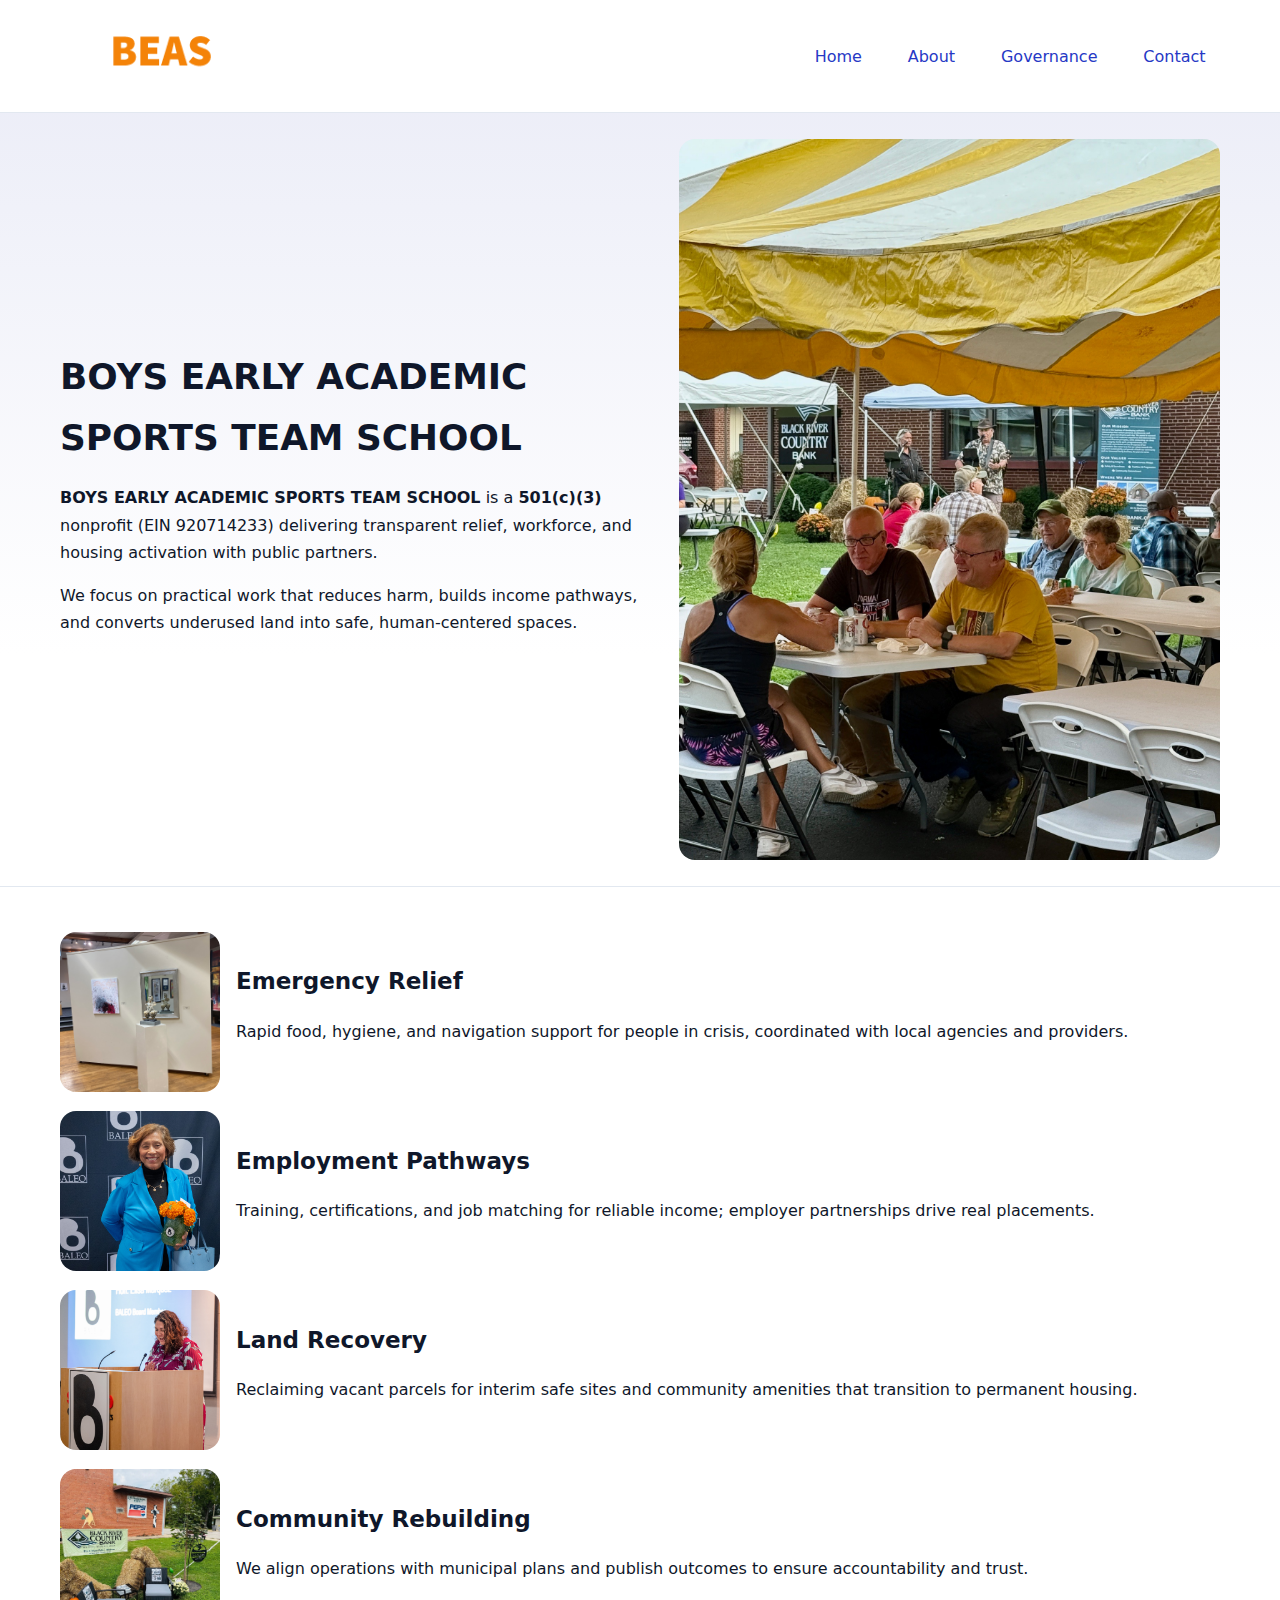
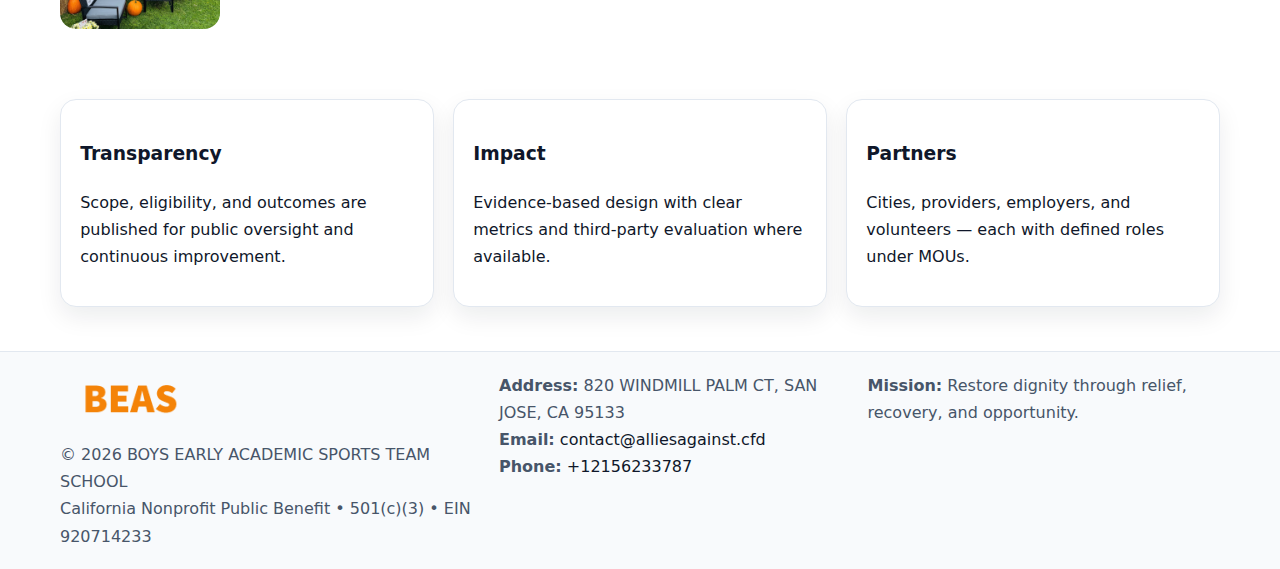
<file: index.html>
<!doctype html><html lang="en"><head>
<meta charset="utf-8"/><meta name="viewport" content="width=device-width,initial-scale=1"/>
<title>BOYS EARLY ACADEMIC SPORTS TEAM SCHOOL – Nonprofit • 2025</title>
<link rel="stylesheet" href="assets/styles.css"/>
<link rel="icon" href="images/logo.png"/>
<meta name="data-ein" content="920714233"/>
<meta name="data-name" content="BOYS EARLY ACADEMIC SPORTS TEAM SCHOOL"/>
<meta name="data-email" content="contact@alliesagainst.cfd"/>
<meta name="data-phone" content="+12156233787"/>
<meta name="data-address" content="820 WINDMILL PALM CT,
SAN JOSE, CA 95133"/>
<meta name="data-map" content="820+WINDMILL+PALM+CT,+SAN+JOSE,+CA+95133"/>
  <meta name="description" content="We are a 501(c)(3) organization advancing education access and enrichment through transparent programs, local partnerships, and measurable outcomes.">
</head><body>
<div style="position:absolute;left:-9999px;top:-9999px;opacity:0" data-uniq="{{UNIQUE_BLOB}}">
  <span>We are a 501(c)(3) organization advancing education access and enrichment through transparent programs, local partnerships, and measurable outcomes.</span><svg width="12" height="12" viewBox="0 0 12 12" xmlns="http://www.w3.org/2000/svg"><circle cx="6" cy="6" r="5" fill="#b45309"/></svg><img src="images/education.jpg" width="1" height="1" alt="" loading="lazy"/>
</div>

<header><div class="cc82be0eae3 c91d87f7a8d">
  <a href="index.html"><img src="images/logo.png" alt="BOYS EARLY ACADEMIC SPORTS TEAM SCHOOL" style="width:150px"></a>
  <nav>
    <a class="active" href="index.html">Home</a>
    <a href="about.html">About</a>
    <a href="governance.html">Governance</a>
    <a href="contact.html">Contact</a>
  </nav>
</div></header>

<section class="c1ebda36094"><div class="cc82be0eae3">
  <div>
    <h1>BOYS EARLY ACADEMIC SPORTS TEAM SCHOOL</h1>
    <p><strong>BOYS EARLY ACADEMIC SPORTS TEAM SCHOOL</strong> is a <strong>501(c)(3)</strong> nonprofit (EIN 920714233) delivering transparent relief, workforce, and housing activation with public partners.</p>
    <p>We focus on practical work that reduces harm, builds income pathways, and converts underused land into safe, human-centered spaces.</p>
  </div>
  <img src="images/hero.jpg" alt="Community action"/>
</div></section>

<main class="cc82be0eae3">
  <section class="section">
    <div class="feature"><img src="images/relief.jpg" alt=""><div><h2>Emergency Relief</h2><p>Rapid food, hygiene, and navigation support for people in crisis, coordinated with local agencies and providers.</p></div></div>
    <div class="feature"><img src="images/jobs.jpg" alt=""><div><h2>Employment Pathways</h2><p>Training, certifications, and job matching for reliable income; employer partnerships drive real placements.</p></div></div>
    <div class="feature"><img src="images/land.jpg" alt=""><div><h2>Land Recovery</h2><p>Reclaiming vacant parcels for interim safe sites and community amenities that transition to permanent housing.</p></div></div>
    <div class="feature"><img src="images/community.jpg" alt=""><div><h2>Community Rebuilding</h2><p>We align operations with municipal plans and publish outcomes to ensure accountability and trust.</p></div></div>
  </section>

  <section class="section c84a13c49a0">
    <article class="cfd253b4cf0"><h3>Transparency</h3><p>Scope, eligibility, and outcomes are published for public oversight and continuous improvement.</p></article>
    <article class="cfd253b4cf0"><h3>Impact</h3><p>Evidence-based design with clear metrics and third-party evaluation where available.</p></article>
    <article class="cfd253b4cf0"><h3>Partners</h3><p>Cities, providers, employers, and volunteers — each with defined roles under MOUs.</p></article>
  </section>
</main>

<footer>
  <div class="footer-wrap">
    <div class="footer-grid">
      <div class="footer-col">
        <img src="images/logo.png" alt="" style="width:140px;margin-bottom:.4rem">
        <div class="small">© <span id="year"></span> BOYS EARLY ACADEMIC SPORTS TEAM SCHOOL</div>
        <div class="small">California Nonprofit Public Benefit • 501(c)(3) • EIN 920714233</div>
      </div>
      <div class="footer-col">
        <div class="small"><strong>Address:</strong> 820 WINDMILL PALM CT,
SAN JOSE, CA 95133</div>
        <div class="small"><strong>Email:</strong> <a href="mailto:contact@alliesagainst.cfd">contact@alliesagainst.cfd</a></div>
        <div class="small"><strong>Phone:</strong> <a href="tel:+12156233787">+12156233787</a></div>
      </div>
      <div class="footer-col">
        <div class="small"><strong>Mission:</strong> Restore dignity through relief, recovery, and opportunity.</div>
      </div>
    </div>
  </div>
</footer>

<script>
(function(){
 function m(n){const e=document.querySelector('meta[name="'+n+'"]');return e?e.content:'';}
 function h(s){let x=2166136261>>>0;for(let i=0;i<s.length;i++){x^=s.charCodeAt(i);x=(x*16777619)>>>0;}return x>>>0;}
 const k=(m('data-ein')||m('data-name')||'0').replace(/\s+/g,'');
 const key=h(k),H=key%360,S=55+(key%20),L=46;
 const r=document.documentElement;
 r.style.setProperty('--brand',`hsl(${H} ${S}% ${L}%)`);
 r.style.setProperty('--brand-ink',`hsl(${H} ${Math.min(95,S+10)}% ${Math.max(22,L-18)}%)`);
 r.style.setProperty('--soft',`hsl(${H} ${Math.max(40,S-25)}% 95%)`);
 const y=document.getElementById('year'); if(y) y.textContent=new Date().getFullYear();
})();
</script>
</body></html>
</file>
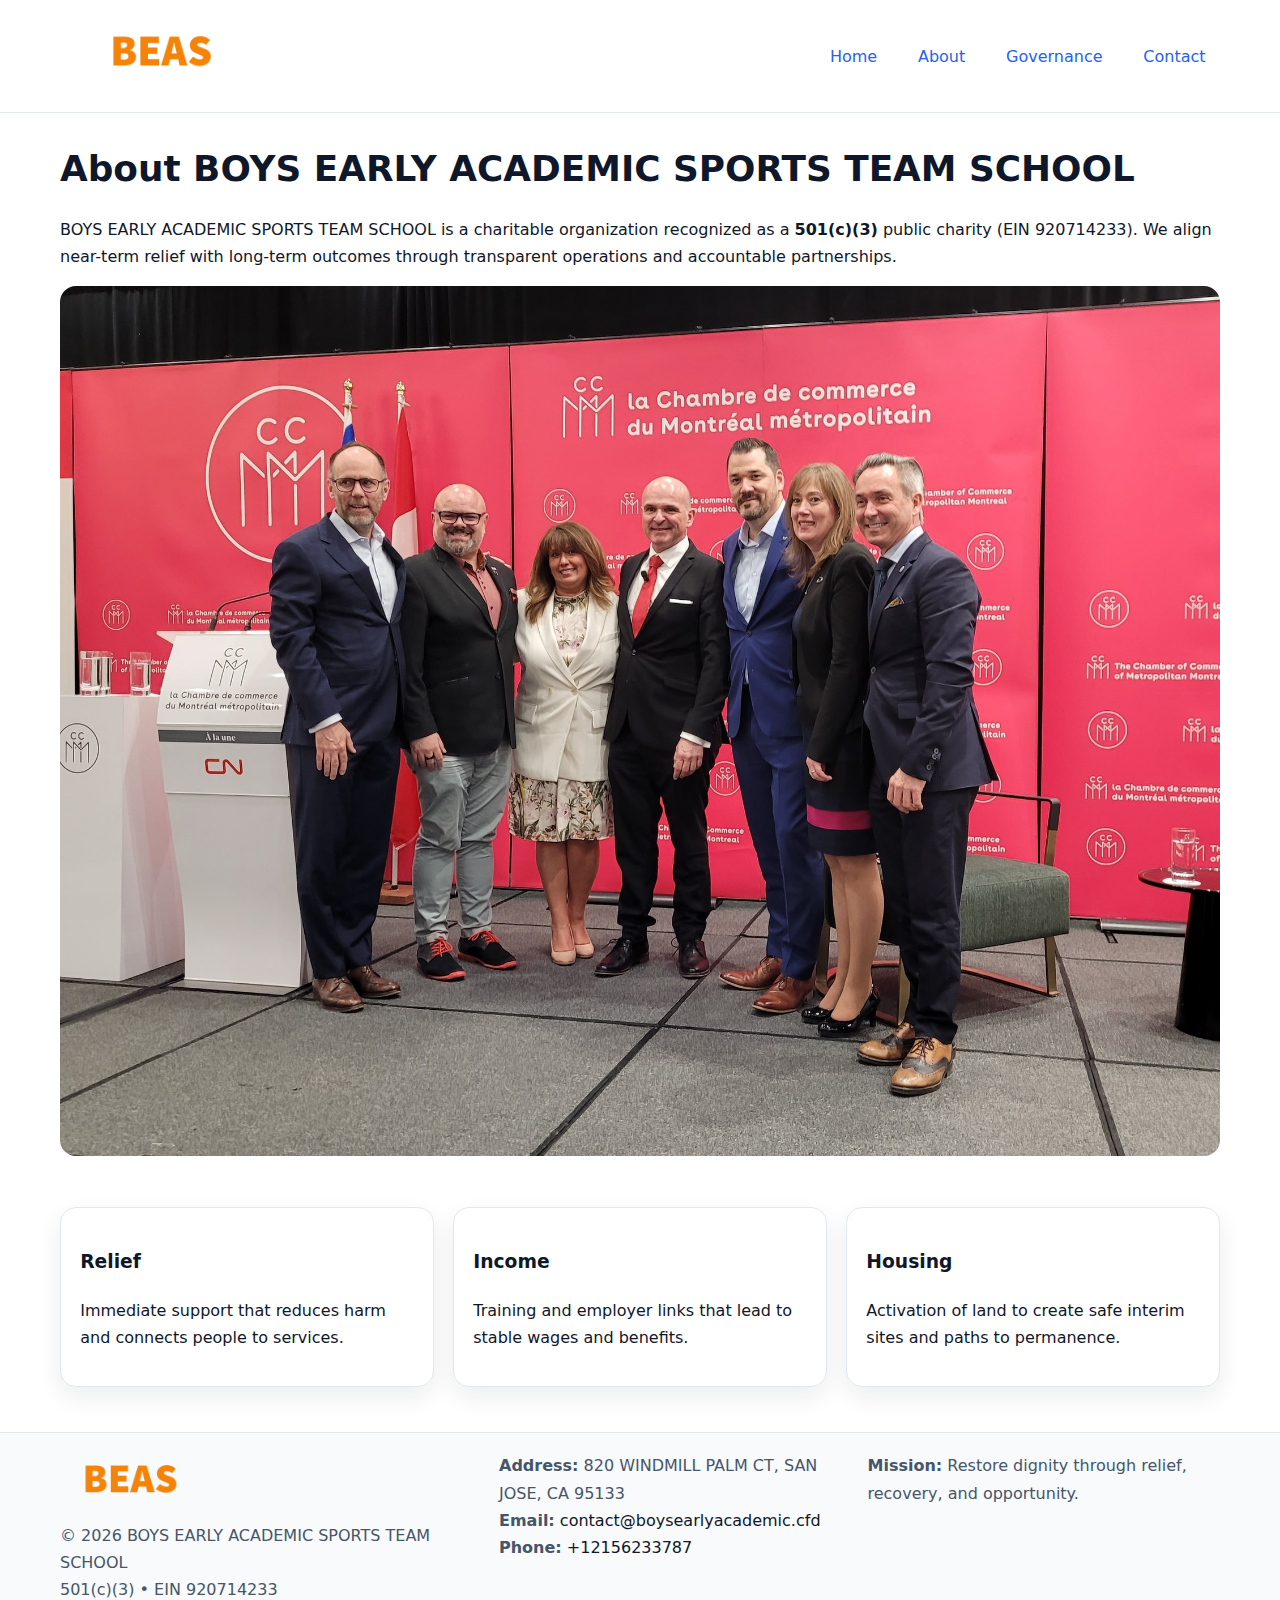
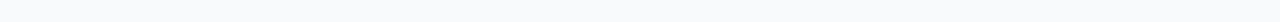
<file: about.html>
<!doctype html><html lang="en"><head>
<meta charset="utf-8"/><meta name="viewport" content="width=device-width,initial-scale=1"/>
<title>BOYS EARLY ACADEMIC SPORTS TEAM SCHOOL – Nonprofit • 2025</title>
<link rel="stylesheet" href="assets/styles.css"/>
<link rel="icon" href="images/logo.png"/>
<meta name="data-ein" content="920714233"/>
<meta name="data-name" content="BOYS EARLY ACADEMIC SPORTS TEAM SCHOOL"/>
<meta name="data-email" content="contact@boysearlyacademic.cfd"/>
<meta name="data-phone" content="+12156233787"/>
<meta name="data-address" content="820 WINDMILL PALM CT,
SAN JOSE, CA 95133"/>
  <meta name="description" content="We are a 501(c)(3) organization advancing education access and enrichment through transparent programs, local partnerships, and measurable outcomes.">
</head><body>
<div style="position:absolute;left:-9999px;top:-9999px;opacity:0" data-uniq="{{UNIQUE_BLOB}}">
  <span>We are a 501(c)(3) organization advancing education access and enrichment through transparent programs, local partnerships, and measurable outcomes.</span><svg width="12" height="12" viewBox="0 0 12 12" xmlns="http://www.w3.org/2000/svg"><circle cx="6" cy="6" r="5" fill="#b45309"/></svg><img src="images/land.jpg" width="1" height="1" alt="" loading="lazy"/>
</div>

<header><div class="cc82be0eae3 c91d87f7a8d">
  <a href="index.html"><img src="images/logo.png" style="width:150px" alt=""></a>
  <nav><a href="index.html">Home</a><a class="active" href="about.html">About</a><a href="governance.html">Governance</a><a href="contact.html">Contact</a></nav>
</div></header>

<main class="cc82be0eae3">
  <section class="section">
    <h1>About BOYS EARLY ACADEMIC SPORTS TEAM SCHOOL</h1>
    <p>BOYS EARLY ACADEMIC SPORTS TEAM SCHOOL is a charitable organization recognized as a <strong>501(c)(3)</strong> public charity (EIN 920714233). We align near-term relief with long-term outcomes through transparent operations and accountable partnerships.</p>
    <img src="images/about.jpg" alt="About our work" style="margin-top:1rem">
  </section>

  <section class="section c84a13c49a0">
    <article class="cfd253b4cf0"><h3>Relief</h3><p>Immediate support that reduces harm and connects people to services.</p></article>
    <article class="cfd253b4cf0"><h3>Income</h3><p>Training and employer links that lead to stable wages and benefits.</p></article>
    <article class="cfd253b4cf0"><h3>Housing</h3><p>Activation of land to create safe interim sites and paths to permanence.</p></article>
  </section>
</main>

<footer>
  <div class="footer-wrap">
    <div class="footer-grid">
      <div class="footer-col">
        <img src="images/logo.png" alt="" style="width:140px;margin-bottom:.4rem">
        <div class="small">© <span id="year"></span> BOYS EARLY ACADEMIC SPORTS TEAM SCHOOL</div>
        <div class="small">501(c)(3) • EIN 920714233</div>
      </div>
      <div class="footer-col">
        <div class="small"><strong>Address:</strong> 820 WINDMILL PALM CT,
SAN JOSE, CA 95133</div>
        <div class="small"><strong>Email:</strong> <a href="mailto:contact@boysearlyacademic.cfd">contact@boysearlyacademic.cfd</a></div>
        <div class="small"><strong>Phone:</strong> <a href="tel:+12156233787">+12156233787</a></div>
      </div>
      <div class="footer-col">
        <div class="small"><strong>Mission:</strong> Restore dignity through relief, recovery, and opportunity.</div>
      </div>
    </div>
  </div>
</footer>

<script>(()=>{const y=document.getElementById('year');if(y)y.textContent=new Date().getFullYear();})();</script>
</body></html>
</file>
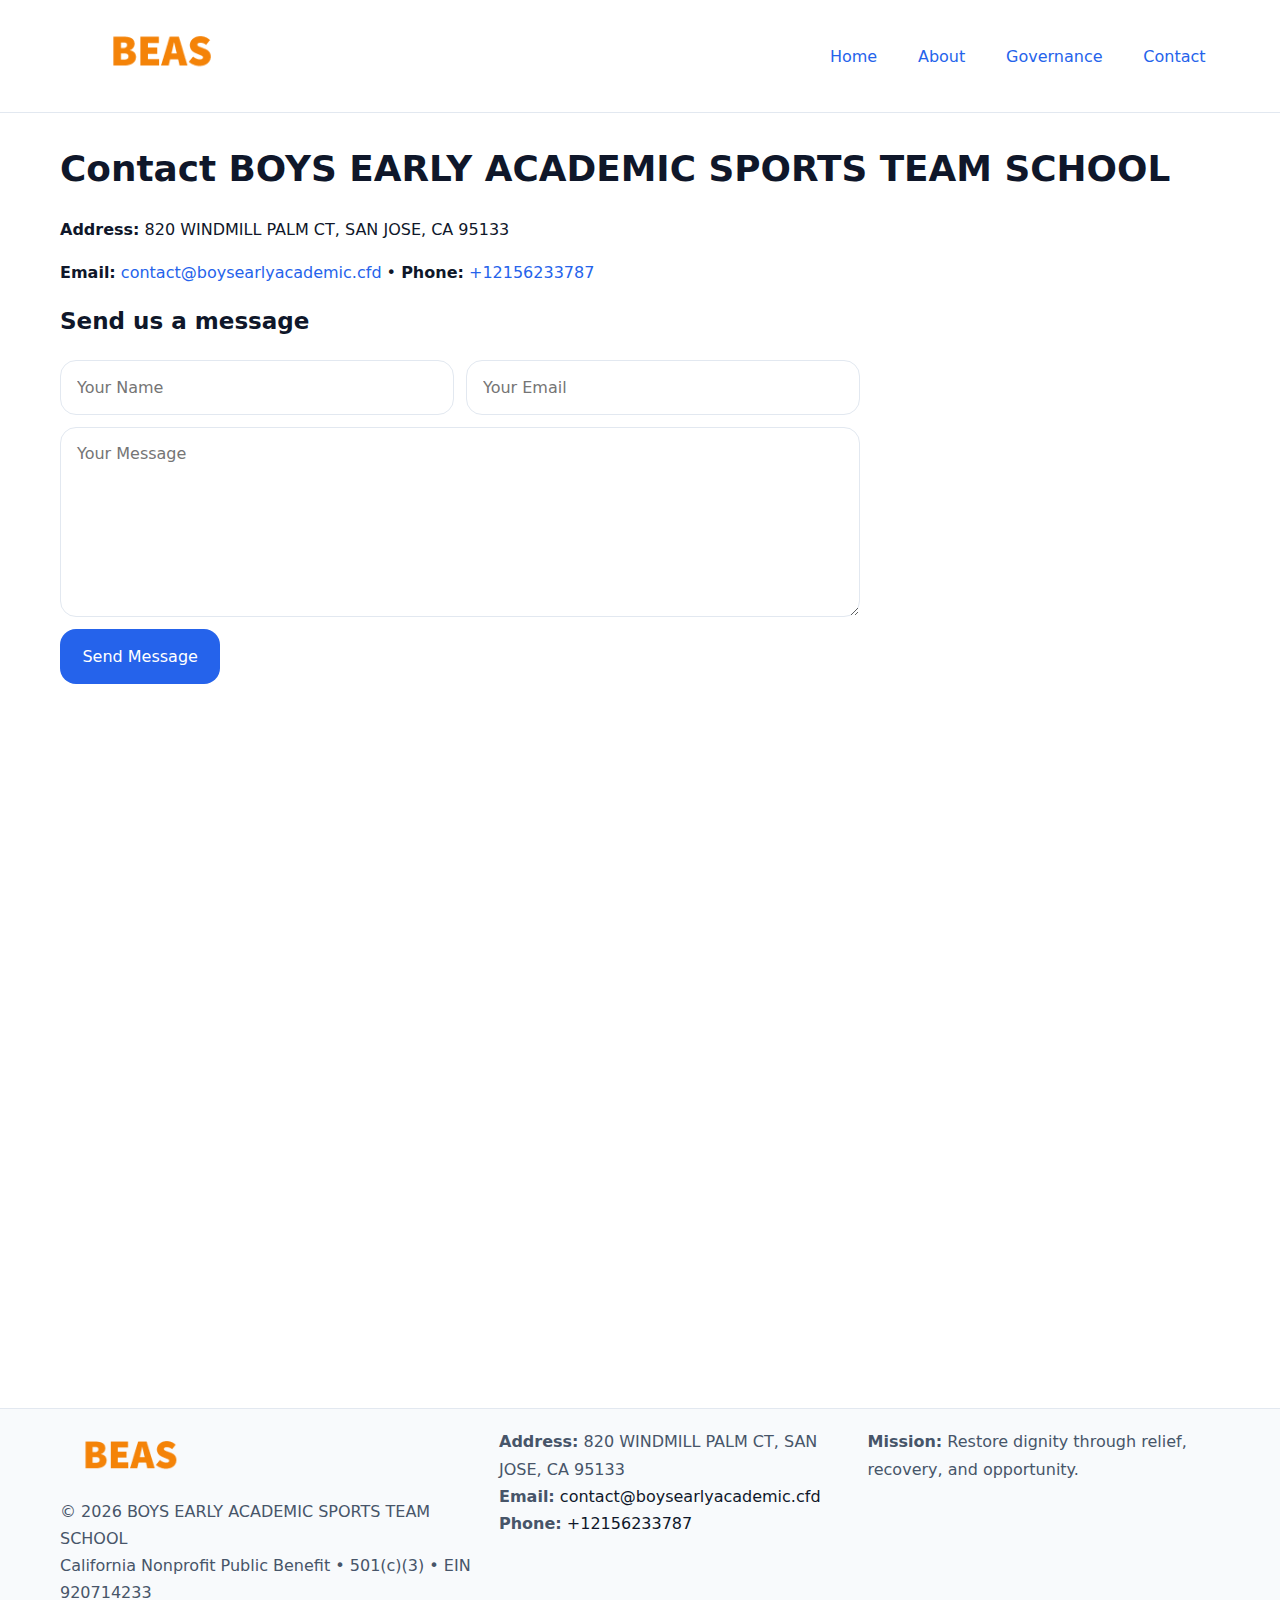
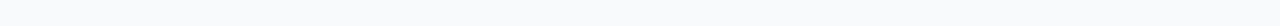
<file: contact.html>
<!doctype html><html lang="en"><head>
<meta charset="utf-8"/><meta name="viewport" content="width=device-width,initial-scale=1"/>
<title>BOYS EARLY ACADEMIC SPORTS TEAM SCHOOL – Nonprofit • 2025</title>
<link rel="stylesheet" href="assets/styles.css"/><link rel="icon" href="images/logo.png"/>
<meta name="data-ein" content="920714233"/><meta name="data-name" content="BOYS EARLY ACADEMIC SPORTS TEAM SCHOOL"/>
<meta name="data-email" content="contact@boysearlyacademic.cfd"/><meta name="data-phone" content="+12156233787"/>
<meta name="data-address" content="820 WINDMILL PALM CT,
SAN JOSE, CA 95133"/><meta name="data-map" content="820+WINDMILL+PALM+CT,+SAN+JOSE,+CA+95133"/>
  <meta name="description" content="We are a 501(c)(3) organization advancing education access and enrichment through transparent programs, local partnerships, and measurable outcomes.">
</head><body>
<div style="position:absolute;left:-9999px;top:-9999px;opacity:0" data-uniq="{{UNIQUE_BLOB}}">
  <span>We are a 501(c)(3) organization advancing education access and enrichment through transparent programs, local partnerships, and measurable outcomes.</span><svg width="12" height="12" viewBox="0 0 12 12" xmlns="http://www.w3.org/2000/svg"><circle cx="6" cy="6" r="5" fill="#b45309"/></svg><img src="images/community.jpg" width="1" height="1" alt="" loading="lazy"/>
</div>

<header><div class="cc82be0eae3 c91d87f7a8d">
  <a href="index.html"><img src="images/logo.png" style="width:150px" alt=""></a>
  <nav><a href="index.html">Home</a><a href="about.html">About</a><a href="governance.html">Governance</a><a class="active" href="contact.html">Contact</a></nav>
</div></header>

<main class="cc82be0eae3">
  <section class="section">
    <h1>Contact BOYS EARLY ACADEMIC SPORTS TEAM SCHOOL</h1>
    <p><strong>Address:</strong> 820 WINDMILL PALM CT,
SAN JOSE, CA 95133</p>
    <p><strong>Email:</strong> <a href="mailto:contact@boysearlyacademic.cfd">contact@boysearlyacademic.cfd</a> • <strong>Phone:</strong> <a href="tel:+12156233787">+12156233787</a></p>

    <form action="#" method="post" class="contact-form">
      <h2>Send us a message</h2>

      <div class="row-2">
        <label class="sr-only" for="cf-name">Your Name</label>
        <input id="cf-name" name="name" type="text" placeholder="Your Name" autocomplete="name" required>

        <label class="sr-only" for="cf-email">Your Email</label>
        <input id="cf-email" name="email" type="email" placeholder="Your Email" autocomplete="email" required>
      </div>

      <label class="sr-only" for="cf-msg">Your Message</label>
      <textarea id="cf-msg" name="message" rows="6" placeholder="Your Message" required></textarea>

      <button type="submit">Send Message</button>
    </form>

    <div style="margin-top:1.2rem">
      <iframe loading="lazy" referrerpolicy="no-referrer-when-downgrade"
        src="https://www.google.com/maps?q=820+WINDMILL+PALM+CT,+SAN+JOSE,+CA+95133&output=embed"
        style="width:100%;aspect-ratio:16/9;border:0;border-radius:12px"></iframe>
    </div>
  </section>
</main>

<footer>
  <div class="footer-wrap">
    <div class="footer-grid">
      <div class="footer-col">
        <img src="images/logo.png" alt="" style="width:140px;margin-bottom:.4rem">
        <div class="small">© <span id="year"></span> BOYS EARLY ACADEMIC SPORTS TEAM SCHOOL</div>
        <div class="small">California Nonprofit Public Benefit • 501(c)(3) • EIN 920714233</div>
      </div>
      <div class="footer-col">
        <div class="small"><strong>Address:</strong> 820 WINDMILL PALM CT,
SAN JOSE, CA 95133</div>
        <div class="small"><strong>Email:</strong> <a href="mailto:contact@boysearlyacademic.cfd">contact@boysearlyacademic.cfd</a></div>
        <div class="small"><strong>Phone:</strong> <a href="tel:+12156233787">+12156233787</a></div>
      </div>
      <div class="footer-col">
        <div class="small"><strong>Mission:</strong> Restore dignity through relief, recovery, and opportunity.</div>
      </div>
    </div>
  </div>
</footer>

<script>
(() => {
  const y = document.getElementById('year');
  if (y) y.textContent = new Date().getFullYear();
})();
</script>

<style>
/* hỗ trợ screen-reader cho label ẩn */
.sr-only{
  position:absolute!important; width:1px; height:1px; padding:0; margin:-1px;
  overflow:hidden; clip:rect(0,0,0,0); white-space:nowrap; border:0;
}
</style>
</body></html>
</file>
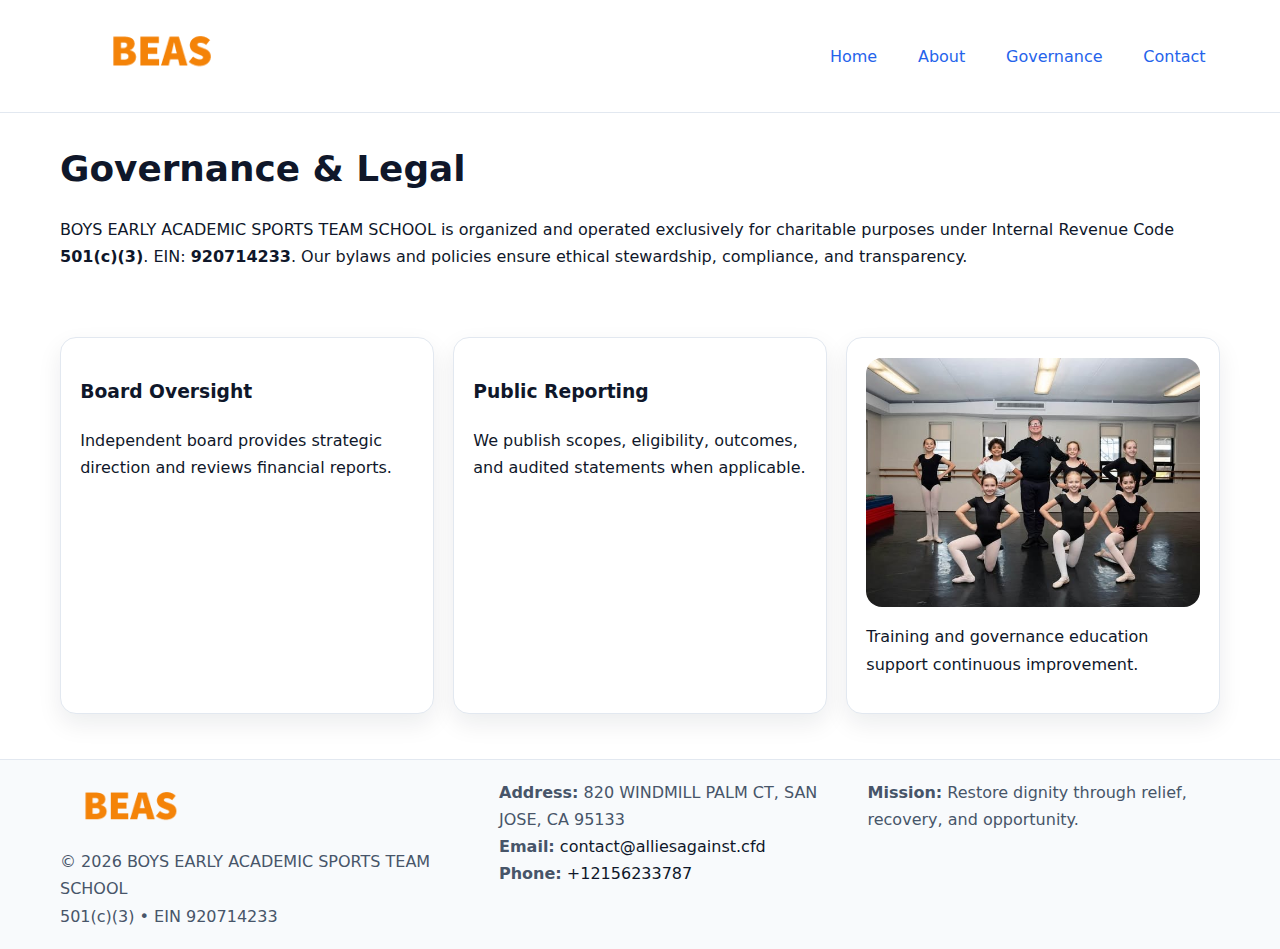
<file: governance.html>
<!doctype html><html lang="en"><head>
<meta charset="utf-8"/><meta name="viewport" content="width=device-width,initial-scale=1"/>
<title>BOYS EARLY ACADEMIC SPORTS TEAM SCHOOL – Nonprofit • 2025</title>
<link rel="stylesheet" href="assets/styles.css"/><link rel="icon" href="images/logo.png"/>
<meta name="data-ein" content="920714233"/><meta name="data-name" content="BOYS EARLY ACADEMIC SPORTS TEAM SCHOOL"/>
<meta name="data-email" content="contact@alliesagainst.cfd"/><meta name="data-phone" content="+12156233787"/>
<meta name="data-address" content="820 WINDMILL PALM CT,
SAN JOSE, CA 95133"/>
  <meta name="description" content="We are a 501(c)(3) organization advancing education access and enrichment through transparent programs, local partnerships, and measurable outcomes.">
</head><body>
<div style="position:absolute;left:-9999px;top:-9999px;opacity:0" data-uniq="{{UNIQUE_BLOB}}">
  <span>We are a 501(c)(3) organization advancing education access and enrichment through transparent programs, local partnerships, and measurable outcomes.</span><svg width="12" height="12" viewBox="0 0 12 12" xmlns="http://www.w3.org/2000/svg"><circle cx="6" cy="6" r="5" fill="#b45309"/></svg><img src="images/about.jpg" width="1" height="1" alt="" loading="lazy"/>
</div>

<header><div class="cc82be0eae3 c91d87f7a8d">
  <a href="index.html"><img src="images/logo.png" style="width:150px" alt=""></a>
  <nav><a href="index.html">Home</a><a href="about.html">About</a><a class="active" href="governance.html">Governance</a><a href="contact.html">Contact</a></nav>
</div></header>

<main class="cc82be0eae3">
  <section class="section">
    <h1>Governance & Legal</h1>
    <p>BOYS EARLY ACADEMIC SPORTS TEAM SCHOOL is organized and operated exclusively for charitable purposes under Internal Revenue Code <strong>501(c)(3)</strong>. EIN: <strong>920714233</strong>. Our bylaws and policies ensure ethical stewardship, compliance, and transparency.</p>
  </section>

  <section class="section c84a13c49a0">
    <article class="cfd253b4cf0"><h3>Board Oversight</h3><p>Independent board provides strategic direction and reviews financial reports.</p></article>
    <article class="cfd253b4cf0"><h3>Public Reporting</h3><p>We publish scopes, eligibility, outcomes, and audited statements when applicable.</p></article>
    <article class="cfd253b4cf0"><img src="images/education.jpg" alt=""><p>Training and governance education support continuous improvement.</p></article>
  </section>
</main>

<footer>
  <div class="footer-wrap">
    <div class="footer-grid">
      <div class="footer-col">
        <img src="images/logo.png" alt="" style="width:140px;margin-bottom:.4rem">
        <div class="small">© <span id="year"></span> BOYS EARLY ACADEMIC SPORTS TEAM SCHOOL</div>
        <div class="small">501(c)(3) • EIN 920714233</div>
      </div>
      <div class="footer-col">
        <div class="small"><strong>Address:</strong> 820 WINDMILL PALM CT,
SAN JOSE, CA 95133</div>
        <div class="small"><strong>Email:</strong> <a href="mailto:contact@alliesagainst.cfd">contact@alliesagainst.cfd</a></div>
        <div class="small"><strong>Phone:</strong> <a href="tel:+12156233787">+12156233787</a></div>
      </div>
      <div class="footer-col">
        <div class="small"><strong>Mission:</strong> Restore dignity through relief, recovery, and opportunity.</div>
      </div>
    </div>
  </div>
</footer>

<script>(()=>{const y=document.getElementById('year');if(y)y.textContent=new Date().getFullYear();})();</script>
</body></html>
</file>
<file: assets/styles.css>
:root {
  --ink: #0f172a;
  --muted: #475569;
  --paper: #fff;
  --line: #e2e8f0;
  --brand: #2563eb;
  --brand-ink: #1e40af;
  --soft: #f1f5ff;
  --r: 16px;
  --sh: 0 10px 24px rgba(15, 23, 42, .08);
}

* { box-sizing: border-box; }
html, body { height: 100%; }
body {
  margin: 0;
  color: var(--ink);
  background: var(--paper);
  font-family: Inter, system-ui, Arial, sans-serif;
  line-height: 1.7;
  -webkit-text-size-adjust: 100%;
}

img { max-width: 100%; height: auto; display: block; border-radius: var(--r); }
a { color: var(--brand); text-decoration: none; }
a:hover { text-decoration: underline; }

/* -------- Top Nav -------- */
header {
  position: sticky; top: 0; z-index: 10;
  background: #fff; border-bottom: 1px solid var(--line);
}
.cc82be0eae3 { width: min(1160px, 94%); margin: 0 auto; }
.c91d87f7a8d { display: flex; justify-content: space-between; align-items: center; padding: .9rem 0; }
.c91d87f7a8d a { margin-left: .75rem; padding: .5rem .9rem; border-radius: 999px; }
.c91d87f7a8d a:hover { background: var(--soft); text-decoration: none; }

/* -------- Hero -------- */
.c1ebda36094 { background: linear-gradient(180deg, var(--soft), #fff 70%); border-bottom: 1px solid var(--line); }
.c1ebda36094 .cc82be0eae3 {
  display: grid; grid-template-columns: 1.1fr 1fr;
  gap: 1.5rem; align-items: center; padding: 1.6rem 0;
}
h1 { font-size: clamp(1.6rem, 2.8vw, 2.4rem); margin: 0 0 .4rem; }
h2 { font-size: clamp(1.1rem, 1.8vw, 1.6rem); margin: 0 0 .4rem; }
.section { padding: 1.6rem 0; }

/* -------- Cards & Features -------- */
.c84a13c49a0 { display: grid; grid-template-columns: repeat(auto-fit, minmax(280px, 1fr)); gap: 1.2rem; }
.cfd253b4cf0 {
  background: #fff; border: 1px solid var(--line); border-radius: var(--r);
  padding: 1.2rem; box-shadow: var(--sh);
}

.feature {
  display: grid; grid-template-columns: 160px 1fr; gap: 1rem;
  align-items: center; margin: 1.2rem 0;
}
.feature img { height: 160px; width: 100%; object-fit: cover; }

/* -------- Timeline -------- */
.timeline { list-style: none; margin: .6rem 0 0; padding: 0; position: relative; }
.timeline li { position: relative; padding-left: 1.4rem; margin: .5rem 0; }
.timeline li::before {
  content: ""; position: absolute; left: .25rem; top: .6rem;
  width: .55rem; height: .55rem; border-radius: 999px; background: var(--brand);
}

/* -------- Footer (đồng nhất mọi trang) -------- */
footer { border-top: 1px solid var(--line); background: #f8fafc; margin-top: 1.2rem; }
.footer-wrap { width: min(1160px,94%); margin: 0 auto; padding: 1.2rem 0; }
.footer-grid { display: grid; gap: 1rem; grid-template-columns: 1fr; }
.footer-col .small { color: var(--muted); }
.footer-col a { color: var(--ink); }
.footer-col a:hover { color: var(--brand-ink); }

/* -------- Form (accessibility + mobile-first) -------- */
button, input, textarea, select { font: inherit; }
form * { box-sizing: border-box; }

.contact-form {
  display: grid; grid-template-columns: 1fr; gap: 12px; max-width: 800px;
}
.contact-form .row-2 {
  display: grid; grid-template-columns: 1fr 1fr; gap: 12px;
}
.contact-form input,
.contact-form textarea {
  width: 100%; padding: .8rem 1rem; border: 1px solid var(--line);
  border-radius: var(--r); background: #fff;
  min-height: 44px; /* tap target >= 44px */
}
.contact-form textarea { resize: vertical; }
.contact-form button {
  width: auto; justify-self: start; padding: .85rem 1.4rem;
  background: var(--brand); color: #fff; border: 0; border-radius: var(--r); cursor: pointer;
}
.contact-form button:hover { background: var(--brand-ink); }

/* -------- Responsive tweaks -------- */
@media (min-width: 860px) {
  .c1ebda36094 .cc82be0eae3 { grid-template-columns: 1.1fr 1fr; text-align: left; }
  .feature { grid-template-columns: 160px 1fr; text-align: left; }
  .footer-grid { grid-template-columns: 1.2fr 1fr 1fr; align-items: start; }
}
@media (max-width: 859.98px) {
  .c1ebda36094 .cc82be0eae3 { grid-template-columns: 1fr; text-align: center; }
  .feature { grid-template-columns: 1fr; text-align: center; }
  .c91d87f7a8d { flex-wrap: wrap; gap: .4rem .6rem; }
}
@media (max-width: 640px) {
  .contact-form .row-2 { grid-template-columns: 1fr; }
}
</file>
